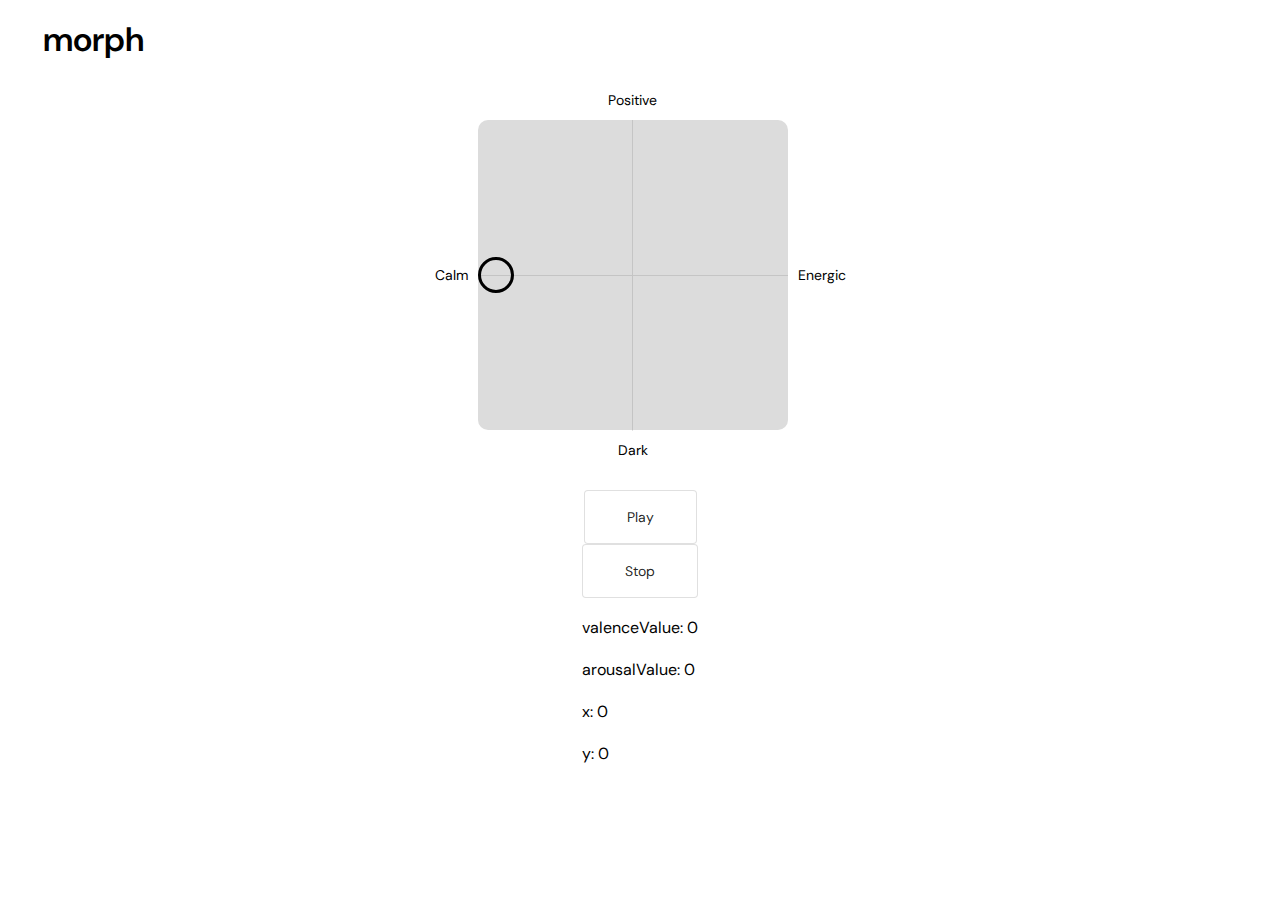
<file: index.html>
<!doctype html>
<html lang="en">
<head>
  <meta charset="utf-8">
  <title>Morph</title>
  <base href="https://danshuri.github.io/morph-demo/">  <meta name="viewport" content="width=device-width, initial-scale=1">
  <link rel="icon" type="image/x-icon" href="favicon.ico">
  <link href="https://fonts.googleapis.com/css2?family=DM+Sans&display=swap" rel="stylesheet">
<link rel="stylesheet" href="styles.9b9ad5a5859f9643a73f.css"></head>
<body class="mat-typography">
  <app-root></app-root>
<script src="runtime.e227d1a0e31cbccbf8ec.js" defer></script><script src="polyfills.a4021de53358bb0fec14.js" defer></script><script src="main.10082bd2184de91775f4.js" defer></script></body>
</html>
</file>
<file: styles.9b9ad5a5859f9643a73f.css>
.mat-badge-content{font-weight:600;font-size:12px;font-family:DM Sans,sans-serif}.mat-badge-small .mat-badge-content{font-size:9px}.mat-badge-large .mat-badge-content{font-size:24px}.mat-h1,.mat-headline,.mat-typography h1{font:400 24px/32px DM Sans,sans-serif;letter-spacing:normal;margin:0 0 16px}.mat-h2,.mat-title,.mat-typography h2{font:500 20px/32px DM Sans,sans-serif;letter-spacing:normal;margin:0 0 16px}.mat-h3,.mat-subheading-2,.mat-typography h3{font:400 16px/28px DM Sans,sans-serif;letter-spacing:normal;margin:0 0 16px}.mat-h4,.mat-subheading-1,.mat-typography h4{font:400 15px/24px DM Sans,sans-serif;letter-spacing:normal;margin:0 0 16px}.mat-h5,.mat-typography h5{font:400 calc(14px * .83)/20px DM Sans,sans-serif;margin:0 0 12px}.mat-h6,.mat-typography h6{font:400 calc(14px * .67)/20px DM Sans,sans-serif;margin:0 0 12px}.mat-body-2,.mat-body-strong{font:500 14px/24px DM Sans,sans-serif;letter-spacing:normal}.mat-body,.mat-body-1,.mat-typography{font:400 14px/20px DM Sans,sans-serif;letter-spacing:normal}.mat-body-1 p,.mat-body p,.mat-typography p{margin:0 0 12px}.mat-caption,.mat-small{font:400 12px/20px DM Sans,sans-serif;letter-spacing:normal}.mat-display-4,.mat-typography .mat-display-4{font:300 112px/112px DM Sans,sans-serif;letter-spacing:-.05em;margin:0 0 56px}.mat-display-3,.mat-typography .mat-display-3{font:400 56px/56px DM Sans,sans-serif;letter-spacing:-.02em;margin:0 0 64px}.mat-display-2,.mat-typography .mat-display-2{font:400 45px/48px DM Sans,sans-serif;letter-spacing:-.005em;margin:0 0 64px}.mat-display-1,.mat-typography .mat-display-1{font:400 34px/40px DM Sans,sans-serif;letter-spacing:normal;margin:0 0 64px}.mat-bottom-sheet-container{font:400 14px/20px DM Sans,sans-serif;letter-spacing:normal}.mat-button,.mat-fab,.mat-flat-button,.mat-icon-button,.mat-mini-fab,.mat-raised-button,.mat-stroked-button{font-family:DM Sans,sans-serif;font-size:14px;font-weight:500}.mat-button-toggle,.mat-card{font-family:DM Sans,sans-serif}.mat-card-title{font-size:24px;font-weight:500}.mat-card-header .mat-card-title{font-size:20px}.mat-card-content,.mat-card-subtitle{font-size:14px}.mat-checkbox{font-family:DM Sans,sans-serif}.mat-checkbox-layout .mat-checkbox-label{line-height:24px}.mat-chip{font-size:14px;font-weight:500}.mat-chip .mat-chip-remove.mat-icon,.mat-chip .mat-chip-trailing-icon.mat-icon{font-size:18px}.mat-table{font-family:DM Sans,sans-serif}.mat-header-cell{font-size:12px;font-weight:500}.mat-cell,.mat-footer-cell{font-size:14px}.mat-calendar{font-family:DM Sans,sans-serif}.mat-calendar-body{font-size:13px}.mat-calendar-body-label,.mat-calendar-period-button{font-size:14px;font-weight:500}.mat-calendar-table-header th{font-size:11px;font-weight:400}.mat-dialog-title{font:500 20px/32px DM Sans,sans-serif;letter-spacing:normal}.mat-expansion-panel-header{font-family:DM Sans,sans-serif;font-size:15px;font-weight:400}.mat-expansion-panel-content{font:400 14px/20px DM Sans,sans-serif;letter-spacing:normal}.mat-form-field{font-size:inherit;font-weight:400;line-height:1.125;font-family:DM Sans,sans-serif;letter-spacing:normal}.mat-form-field-wrapper{padding-bottom:1.34375em}.mat-form-field-prefix .mat-icon,.mat-form-field-suffix .mat-icon{font-size:150%;line-height:1.125}.mat-form-field-prefix .mat-icon-button,.mat-form-field-suffix .mat-icon-button{height:1.5em;width:1.5em}.mat-form-field-prefix .mat-icon-button .mat-icon,.mat-form-field-suffix .mat-icon-button .mat-icon{height:1.125em;line-height:1.125}.mat-form-field-infix{padding:.5em 0;border-top:.84375em solid transparent}.mat-form-field-can-float.mat-form-field-should-float .mat-form-field-label,.mat-form-field-can-float .mat-input-server:focus+.mat-form-field-label-wrapper .mat-form-field-label{transform:translateY(-1.34375em) scale(.75);width:133.3333333333%}.mat-form-field-can-float .mat-input-server[label]:not(:label-shown)+.mat-form-field-label-wrapper .mat-form-field-label{transform:translateY(-1.34374em) scale(.75);width:133.3333433333%}.mat-form-field-label-wrapper{top:-.84375em;padding-top:.84375em}.mat-form-field-label{top:1.34375em}.mat-form-field-underline{bottom:1.34375em}.mat-form-field-subscript-wrapper{font-size:75%;margin-top:.6666666667em;top:calc(100% - 1.7916666667em)}.mat-form-field-appearance-legacy .mat-form-field-wrapper{padding-bottom:1.25em}.mat-form-field-appearance-legacy .mat-form-field-infix{padding:.4375em 0}.mat-form-field-appearance-legacy.mat-form-field-can-float.mat-form-field-should-float .mat-form-field-label,.mat-form-field-appearance-legacy.mat-form-field-can-float .mat-input-server:focus+.mat-form-field-label-wrapper .mat-form-field-label{transform:translateY(-1.28125em) scale(.75) perspective(100px) translateZ(.001px);-ms-transform:translateY(-1.28125em) scale(.75);width:133.3333333333%}.mat-form-field-appearance-legacy.mat-form-field-can-float .mat-form-field-autofill-control:-webkit-autofill+.mat-form-field-label-wrapper .mat-form-field-label{transform:translateY(-1.28125em) scale(.75) perspective(100px) translateZ(.00101px);-ms-transform:translateY(-1.28124em) scale(.75);width:133.3333433333%}.mat-form-field-appearance-legacy.mat-form-field-can-float .mat-input-server[label]:not(:label-shown)+.mat-form-field-label-wrapper .mat-form-field-label{transform:translateY(-1.28125em) scale(.75) perspective(100px) translateZ(.00102px);-ms-transform:translateY(-1.28123em) scale(.75);width:133.3333533333%}.mat-form-field-appearance-legacy .mat-form-field-label{top:1.28125em}.mat-form-field-appearance-legacy .mat-form-field-underline{bottom:1.25em}.mat-form-field-appearance-legacy .mat-form-field-subscript-wrapper{margin-top:.5416666667em;top:calc(100% - 1.6666666667em)}@media print{.mat-form-field-appearance-legacy.mat-form-field-can-float.mat-form-field-should-float .mat-form-field-label,.mat-form-field-appearance-legacy.mat-form-field-can-float .mat-input-server:focus+.mat-form-field-label-wrapper .mat-form-field-label{transform:translateY(-1.28122em) scale(.75)}.mat-form-field-appearance-legacy.mat-form-field-can-float .mat-form-field-autofill-control:-webkit-autofill+.mat-form-field-label-wrapper .mat-form-field-label{transform:translateY(-1.28121em) scale(.75)}.mat-form-field-appearance-legacy.mat-form-field-can-float .mat-input-server[label]:not(:label-shown)+.mat-form-field-label-wrapper .mat-form-field-label{transform:translateY(-1.2812em) scale(.75)}}.mat-form-field-appearance-fill .mat-form-field-infix{padding:.25em 0 .75em}.mat-form-field-appearance-fill .mat-form-field-label{top:1.09375em;margin-top:-.5em}.mat-form-field-appearance-fill.mat-form-field-can-float.mat-form-field-should-float .mat-form-field-label,.mat-form-field-appearance-fill.mat-form-field-can-float .mat-input-server:focus+.mat-form-field-label-wrapper .mat-form-field-label{transform:translateY(-.59375em) scale(.75);width:133.3333333333%}.mat-form-field-appearance-fill.mat-form-field-can-float .mat-input-server[label]:not(:label-shown)+.mat-form-field-label-wrapper .mat-form-field-label{transform:translateY(-.59374em) scale(.75);width:133.3333433333%}.mat-form-field-appearance-outline .mat-form-field-infix{padding:1em 0}.mat-form-field-appearance-outline .mat-form-field-label{top:1.84375em;margin-top:-.25em}.mat-form-field-appearance-outline.mat-form-field-can-float.mat-form-field-should-float .mat-form-field-label,.mat-form-field-appearance-outline.mat-form-field-can-float .mat-input-server:focus+.mat-form-field-label-wrapper .mat-form-field-label{transform:translateY(-1.59375em) scale(.75);width:133.3333333333%}.mat-form-field-appearance-outline.mat-form-field-can-float .mat-input-server[label]:not(:label-shown)+.mat-form-field-label-wrapper .mat-form-field-label{transform:translateY(-1.59374em) scale(.75);width:133.3333433333%}.mat-grid-tile-footer,.mat-grid-tile-header{font-size:14px}.mat-grid-tile-footer .mat-line,.mat-grid-tile-header .mat-line{white-space:nowrap;overflow:hidden;text-overflow:ellipsis;display:block;box-sizing:border-box}.mat-grid-tile-footer .mat-line:nth-child(n+2),.mat-grid-tile-header .mat-line:nth-child(n+2){font-size:12px}input.mat-input-element{margin-top:-.0625em}.mat-menu-item{font-family:DM Sans,sans-serif;font-size:14px;font-weight:400}.mat-paginator,.mat-paginator-page-size .mat-select-trigger{font-family:DM Sans,sans-serif;font-size:12px}.mat-radio-button,.mat-select{font-family:DM Sans,sans-serif}.mat-select-trigger{height:1.125em}.mat-slide-toggle-content,.mat-slider-thumb-label-text{font-family:DM Sans,sans-serif}.mat-slider-thumb-label-text{font-size:12px;font-weight:500}.mat-stepper-horizontal,.mat-stepper-vertical{font-family:DM Sans,sans-serif}.mat-step-label{font-size:14px;font-weight:400}.mat-step-sub-label-error{font-weight:400}.mat-step-label-error{font-size:14px}.mat-step-label-selected{font-size:14px;font-weight:500}.mat-tab-group,.mat-tab-label,.mat-tab-link{font-family:DM Sans,sans-serif}.mat-tab-label,.mat-tab-link{font-size:14px;font-weight:500}.mat-toolbar,.mat-toolbar h1,.mat-toolbar h2,.mat-toolbar h3,.mat-toolbar h4,.mat-toolbar h5,.mat-toolbar h6{font:500 20px/32px DM Sans,sans-serif;letter-spacing:normal;margin:0}.mat-tooltip{font-family:DM Sans,sans-serif;font-size:10px;padding-top:6px;padding-bottom:6px}.mat-tooltip-handset{font-size:14px;padding-top:8px;padding-bottom:8px}.mat-list-item,.mat-list-option{font-family:DM Sans,sans-serif}.mat-list-base .mat-list-item{font-size:16px}.mat-list-base .mat-list-item .mat-line{white-space:nowrap;overflow:hidden;text-overflow:ellipsis;display:block;box-sizing:border-box}.mat-list-base .mat-list-item .mat-line:nth-child(n+2){font-size:14px}.mat-list-base .mat-list-option{font-size:16px}.mat-list-base .mat-list-option .mat-line{white-space:nowrap;overflow:hidden;text-overflow:ellipsis;display:block;box-sizing:border-box}.mat-list-base .mat-list-option .mat-line:nth-child(n+2){font-size:14px}.mat-list-base .mat-subheader{font-family:DM Sans,sans-serif;font-size:14px;font-weight:500}.mat-list-base[dense] .mat-list-item{font-size:12px}.mat-list-base[dense] .mat-list-item .mat-line{white-space:nowrap;overflow:hidden;text-overflow:ellipsis;display:block;box-sizing:border-box}.mat-list-base[dense] .mat-list-item .mat-line:nth-child(n+2),.mat-list-base[dense] .mat-list-option{font-size:12px}.mat-list-base[dense] .mat-list-option .mat-line{white-space:nowrap;overflow:hidden;text-overflow:ellipsis;display:block;box-sizing:border-box}.mat-list-base[dense] .mat-list-option .mat-line:nth-child(n+2){font-size:12px}.mat-list-base[dense] .mat-subheader{font-family:DM Sans,sans-serif;font-size:12px;font-weight:500}.mat-option{font-family:DM Sans,sans-serif;font-size:16px}.mat-optgroup-label{font:500 14px/24px DM Sans,sans-serif;letter-spacing:normal}.mat-simple-snackbar{font-family:DM Sans,sans-serif;font-size:14px}.mat-simple-snackbar-action{line-height:1;font-family:inherit;font-size:inherit;font-weight:500}.mat-tree{font-family:DM Sans,sans-serif}.mat-nested-tree-node,.mat-tree-node{font-weight:400;font-size:14px}.mat-ripple{overflow:hidden;position:relative}.mat-ripple:not(:empty){transform:translateZ(0)}.mat-ripple.mat-ripple-unbounded{overflow:visible}.mat-ripple-element{position:absolute;border-radius:50%;pointer-events:none;transition:opacity,transform 0ms cubic-bezier(0,0,.2,1);transform:scale(0)}.cdk-high-contrast-active .mat-ripple-element{display:none}.cdk-visually-hidden{border:0;clip:rect(0 0 0 0);height:1px;margin:-1px;overflow:hidden;padding:0;position:absolute;width:1px;outline:0;-webkit-appearance:none;-moz-appearance:none}.cdk-global-overlay-wrapper,.cdk-overlay-container{pointer-events:none;top:0;left:0;height:100%;width:100%}.cdk-overlay-container{position:fixed;z-index:1000}.cdk-overlay-container:empty{display:none}.cdk-global-overlay-wrapper,.cdk-overlay-pane{display:flex;position:absolute;z-index:1000}.cdk-overlay-pane{pointer-events:auto;box-sizing:border-box;max-width:100%;max-height:100%}.cdk-overlay-backdrop{position:absolute;top:0;bottom:0;left:0;right:0;z-index:1000;pointer-events:auto;-webkit-tap-highlight-color:transparent;transition:opacity .4s cubic-bezier(.25,.8,.25,1);opacity:0}.cdk-overlay-backdrop.cdk-overlay-backdrop-showing{opacity:1}@media screen and (-ms-high-contrast:active){.cdk-overlay-backdrop.cdk-overlay-backdrop-showing{opacity:.6}}.cdk-overlay-dark-backdrop{background:rgba(0,0,0,.32)}.cdk-overlay-transparent-backdrop,.cdk-overlay-transparent-backdrop.cdk-overlay-backdrop-showing{opacity:0}.cdk-overlay-connected-position-bounding-box{position:absolute;z-index:1000;display:flex;flex-direction:column;min-width:1px;min-height:1px}.cdk-global-scrollblock{position:fixed;width:100%;overflow-y:scroll}@keyframes cdk-text-field-autofill-start{ /*!*/}@keyframes cdk-text-field-autofill-end{ /*!*/}.cdk-text-field-autofill-monitored:-webkit-autofill{animation:cdk-text-field-autofill-start 0s 1ms}.cdk-text-field-autofill-monitored:not(:-webkit-autofill){animation:cdk-text-field-autofill-end 0s 1ms}textarea.cdk-textarea-autosize{resize:none}textarea.cdk-textarea-autosize-measuring{padding:2px 0!important;box-sizing:initial!important;height:auto!important;overflow:hidden!important}textarea.cdk-textarea-autosize-measuring-firefox{padding:2px 0!important;box-sizing:initial!important;height:0!important}.mat-focus-indicator,.mat-mdc-focus-indicator{position:relative}.mat-ripple-element{background-color:rgba(0,0,0,.1)}.mat-option{color:rgba(0,0,0,.87)}.mat-option.mat-active,.mat-option.mat-selected:not(.mat-option-multiple):not(.mat-option-disabled),.mat-option:focus:not(.mat-option-disabled),.mat-option:hover:not(.mat-option-disabled){background:rgba(0,0,0,.04)}.mat-option.mat-active{color:rgba(0,0,0,.87)}.mat-option.mat-option-disabled{color:rgba(0,0,0,.38)}.mat-primary .mat-option.mat-selected:not(.mat-option-disabled){color:#3f51b5}.mat-accent .mat-option.mat-selected:not(.mat-option-disabled){color:#ff4081}.mat-warn .mat-option.mat-selected:not(.mat-option-disabled){color:#f44336}.mat-optgroup-label{color:rgba(0,0,0,.54)}.mat-optgroup-disabled .mat-optgroup-label{color:rgba(0,0,0,.38)}.mat-pseudo-checkbox{color:rgba(0,0,0,.54)}.mat-pseudo-checkbox:after{color:#fafafa}.mat-pseudo-checkbox-disabled{color:#b0b0b0}.mat-primary .mat-pseudo-checkbox-checked,.mat-primary .mat-pseudo-checkbox-indeterminate{background:#3f51b5}.mat-accent .mat-pseudo-checkbox-checked,.mat-accent .mat-pseudo-checkbox-indeterminate,.mat-pseudo-checkbox-checked,.mat-pseudo-checkbox-indeterminate{background:#ff4081}.mat-warn .mat-pseudo-checkbox-checked,.mat-warn .mat-pseudo-checkbox-indeterminate{background:#f44336}.mat-pseudo-checkbox-checked.mat-pseudo-checkbox-disabled,.mat-pseudo-checkbox-indeterminate.mat-pseudo-checkbox-disabled{background:#b0b0b0}.mat-app-background{background-color:#fafafa;color:rgba(0,0,0,.87)}.mat-elevation-z0{box-shadow:0 0 0 0 rgba(0,0,0,.2),0 0 0 0 rgba(0,0,0,.14),0 0 0 0 rgba(0,0,0,.12)}.mat-elevation-z1{box-shadow:0 2px 1px -1px rgba(0,0,0,.2),0 1px 1px 0 rgba(0,0,0,.14),0 1px 3px 0 rgba(0,0,0,.12)}.mat-elevation-z2{box-shadow:0 3px 1px -2px rgba(0,0,0,.2),0 2px 2px 0 rgba(0,0,0,.14),0 1px 5px 0 rgba(0,0,0,.12)}.mat-elevation-z3{box-shadow:0 3px 3px -2px rgba(0,0,0,.2),0 3px 4px 0 rgba(0,0,0,.14),0 1px 8px 0 rgba(0,0,0,.12)}.mat-elevation-z4{box-shadow:0 2px 4px -1px rgba(0,0,0,.2),0 4px 5px 0 rgba(0,0,0,.14),0 1px 10px 0 rgba(0,0,0,.12)}.mat-elevation-z5{box-shadow:0 3px 5px -1px rgba(0,0,0,.2),0 5px 8px 0 rgba(0,0,0,.14),0 1px 14px 0 rgba(0,0,0,.12)}.mat-elevation-z6{box-shadow:0 3px 5px -1px rgba(0,0,0,.2),0 6px 10px 0 rgba(0,0,0,.14),0 1px 18px 0 rgba(0,0,0,.12)}.mat-elevation-z7{box-shadow:0 4px 5px -2px rgba(0,0,0,.2),0 7px 10px 1px rgba(0,0,0,.14),0 2px 16px 1px rgba(0,0,0,.12)}.mat-elevation-z8{box-shadow:0 5px 5px -3px rgba(0,0,0,.2),0 8px 10px 1px rgba(0,0,0,.14),0 3px 14px 2px rgba(0,0,0,.12)}.mat-elevation-z9{box-shadow:0 5px 6px -3px rgba(0,0,0,.2),0 9px 12px 1px rgba(0,0,0,.14),0 3px 16px 2px rgba(0,0,0,.12)}.mat-elevation-z10{box-shadow:0 6px 6px -3px rgba(0,0,0,.2),0 10px 14px 1px rgba(0,0,0,.14),0 4px 18px 3px rgba(0,0,0,.12)}.mat-elevation-z11{box-shadow:0 6px 7px -4px rgba(0,0,0,.2),0 11px 15px 1px rgba(0,0,0,.14),0 4px 20px 3px rgba(0,0,0,.12)}.mat-elevation-z12{box-shadow:0 7px 8px -4px rgba(0,0,0,.2),0 12px 17px 2px rgba(0,0,0,.14),0 5px 22px 4px rgba(0,0,0,.12)}.mat-elevation-z13{box-shadow:0 7px 8px -4px rgba(0,0,0,.2),0 13px 19px 2px rgba(0,0,0,.14),0 5px 24px 4px rgba(0,0,0,.12)}.mat-elevation-z14{box-shadow:0 7px 9px -4px rgba(0,0,0,.2),0 14px 21px 2px rgba(0,0,0,.14),0 5px 26px 4px rgba(0,0,0,.12)}.mat-elevation-z15{box-shadow:0 8px 9px -5px rgba(0,0,0,.2),0 15px 22px 2px rgba(0,0,0,.14),0 6px 28px 5px rgba(0,0,0,.12)}.mat-elevation-z16{box-shadow:0 8px 10px -5px rgba(0,0,0,.2),0 16px 24px 2px rgba(0,0,0,.14),0 6px 30px 5px rgba(0,0,0,.12)}.mat-elevation-z17{box-shadow:0 8px 11px -5px rgba(0,0,0,.2),0 17px 26px 2px rgba(0,0,0,.14),0 6px 32px 5px rgba(0,0,0,.12)}.mat-elevation-z18{box-shadow:0 9px 11px -5px rgba(0,0,0,.2),0 18px 28px 2px rgba(0,0,0,.14),0 7px 34px 6px rgba(0,0,0,.12)}.mat-elevation-z19{box-shadow:0 9px 12px -6px rgba(0,0,0,.2),0 19px 29px 2px rgba(0,0,0,.14),0 7px 36px 6px rgba(0,0,0,.12)}.mat-elevation-z20{box-shadow:0 10px 13px -6px rgba(0,0,0,.2),0 20px 31px 3px rgba(0,0,0,.14),0 8px 38px 7px rgba(0,0,0,.12)}.mat-elevation-z21{box-shadow:0 10px 13px -6px rgba(0,0,0,.2),0 21px 33px 3px rgba(0,0,0,.14),0 8px 40px 7px rgba(0,0,0,.12)}.mat-elevation-z22{box-shadow:0 10px 14px -6px rgba(0,0,0,.2),0 22px 35px 3px rgba(0,0,0,.14),0 8px 42px 7px rgba(0,0,0,.12)}.mat-elevation-z23{box-shadow:0 11px 14px -7px rgba(0,0,0,.2),0 23px 36px 3px rgba(0,0,0,.14),0 9px 44px 8px rgba(0,0,0,.12)}.mat-elevation-z24{box-shadow:0 11px 15px -7px rgba(0,0,0,.2),0 24px 38px 3px rgba(0,0,0,.14),0 9px 46px 8px rgba(0,0,0,.12)}.mat-theme-loaded-marker{display:none}.mat-autocomplete-panel{background:#fff;color:rgba(0,0,0,.87)}.mat-autocomplete-panel:not([class*=mat-elevation-z]){box-shadow:0 2px 4px -1px rgba(0,0,0,.2),0 4px 5px 0 rgba(0,0,0,.14),0 1px 10px 0 rgba(0,0,0,.12)}.mat-autocomplete-panel .mat-option.mat-selected:not(.mat-active):not(:hover){background:#fff}.mat-autocomplete-panel .mat-option.mat-selected:not(.mat-active):not(:hover):not(.mat-option-disabled){color:rgba(0,0,0,.87)}.mat-badge-content{color:#fff;background:#3f51b5}.cdk-high-contrast-active .mat-badge-content{outline:1px solid;border-radius:0}.mat-badge-accent .mat-badge-content{background:#ff4081;color:#fff}.mat-badge-warn .mat-badge-content{color:#fff;background:#f44336}.mat-badge{position:relative}.mat-badge-hidden .mat-badge-content{display:none}.mat-badge-disabled .mat-badge-content{background:#b9b9b9;color:rgba(0,0,0,.38)}.mat-badge-content{position:absolute;text-align:center;display:inline-block;border-radius:50%;transition:transform .2s ease-in-out;transform:scale(.6);overflow:hidden;white-space:nowrap;text-overflow:ellipsis;pointer-events:none}.mat-badge-content._mat-animation-noopable,.ng-animate-disabled .mat-badge-content{transition:none}.mat-badge-content.mat-badge-active{transform:none}.mat-badge-small .mat-badge-content{width:16px;height:16px;line-height:16px}.mat-badge-small.mat-badge-above .mat-badge-content{top:-8px}.mat-badge-small.mat-badge-below .mat-badge-content{bottom:-8px}.mat-badge-small.mat-badge-before .mat-badge-content{left:-16px}[dir=rtl] .mat-badge-small.mat-badge-before .mat-badge-content{left:auto;right:-16px}.mat-badge-small.mat-badge-after .mat-badge-content{right:-16px}[dir=rtl] .mat-badge-small.mat-badge-after .mat-badge-content{right:auto;left:-16px}.mat-badge-small.mat-badge-overlap.mat-badge-before .mat-badge-content{left:-8px}[dir=rtl] .mat-badge-small.mat-badge-overlap.mat-badge-before .mat-badge-content{left:auto;right:-8px}.mat-badge-small.mat-badge-overlap.mat-badge-after .mat-badge-content{right:-8px}[dir=rtl] .mat-badge-small.mat-badge-overlap.mat-badge-after .mat-badge-content{right:auto;left:-8px}.mat-badge-medium .mat-badge-content{width:22px;height:22px;line-height:22px}.mat-badge-medium.mat-badge-above .mat-badge-content{top:-11px}.mat-badge-medium.mat-badge-below .mat-badge-content{bottom:-11px}.mat-badge-medium.mat-badge-before .mat-badge-content{left:-22px}[dir=rtl] .mat-badge-medium.mat-badge-before .mat-badge-content{left:auto;right:-22px}.mat-badge-medium.mat-badge-after .mat-badge-content{right:-22px}[dir=rtl] .mat-badge-medium.mat-badge-after .mat-badge-content{right:auto;left:-22px}.mat-badge-medium.mat-badge-overlap.mat-badge-before .mat-badge-content{left:-11px}[dir=rtl] .mat-badge-medium.mat-badge-overlap.mat-badge-before .mat-badge-content{left:auto;right:-11px}.mat-badge-medium.mat-badge-overlap.mat-badge-after .mat-badge-content{right:-11px}[dir=rtl] .mat-badge-medium.mat-badge-overlap.mat-badge-after .mat-badge-content{right:auto;left:-11px}.mat-badge-large .mat-badge-content{width:28px;height:28px;line-height:28px}.mat-badge-large.mat-badge-above .mat-badge-content{top:-14px}.mat-badge-large.mat-badge-below .mat-badge-content{bottom:-14px}.mat-badge-large.mat-badge-before .mat-badge-content{left:-28px}[dir=rtl] .mat-badge-large.mat-badge-before .mat-badge-content{left:auto;right:-28px}.mat-badge-large.mat-badge-after .mat-badge-content{right:-28px}[dir=rtl] .mat-badge-large.mat-badge-after .mat-badge-content{right:auto;left:-28px}.mat-badge-large.mat-badge-overlap.mat-badge-before .mat-badge-content{left:-14px}[dir=rtl] .mat-badge-large.mat-badge-overlap.mat-badge-before .mat-badge-content{left:auto;right:-14px}.mat-badge-large.mat-badge-overlap.mat-badge-after .mat-badge-content{right:-14px}[dir=rtl] .mat-badge-large.mat-badge-overlap.mat-badge-after .mat-badge-content{right:auto;left:-14px}.mat-bottom-sheet-container{box-shadow:0 8px 10px -5px rgba(0,0,0,.2),0 16px 24px 2px rgba(0,0,0,.14),0 6px 30px 5px rgba(0,0,0,.12);background:#fff;color:rgba(0,0,0,.87)}.mat-button,.mat-icon-button,.mat-stroked-button{color:inherit;background:transparent}.mat-button.mat-primary,.mat-icon-button.mat-primary,.mat-stroked-button.mat-primary{color:#3f51b5}.mat-button.mat-accent,.mat-icon-button.mat-accent,.mat-stroked-button.mat-accent{color:#ff4081}.mat-button.mat-warn,.mat-icon-button.mat-warn,.mat-stroked-button.mat-warn{color:#f44336}.mat-button.mat-accent[disabled],.mat-button.mat-primary[disabled],.mat-button.mat-warn[disabled],.mat-button[disabled][disabled],.mat-icon-button.mat-accent[disabled],.mat-icon-button.mat-primary[disabled],.mat-icon-button.mat-warn[disabled],.mat-icon-button[disabled][disabled],.mat-stroked-button.mat-accent[disabled],.mat-stroked-button.mat-primary[disabled],.mat-stroked-button.mat-warn[disabled],.mat-stroked-button[disabled][disabled]{color:rgba(0,0,0,.26)}.mat-button.mat-primary .mat-button-focus-overlay,.mat-icon-button.mat-primary .mat-button-focus-overlay,.mat-stroked-button.mat-primary .mat-button-focus-overlay{background-color:#3f51b5}.mat-button.mat-accent .mat-button-focus-overlay,.mat-icon-button.mat-accent .mat-button-focus-overlay,.mat-stroked-button.mat-accent .mat-button-focus-overlay{background-color:#ff4081}.mat-button.mat-warn .mat-button-focus-overlay,.mat-icon-button.mat-warn .mat-button-focus-overlay,.mat-stroked-button.mat-warn .mat-button-focus-overlay{background-color:#f44336}.mat-button[disabled] .mat-button-focus-overlay,.mat-icon-button[disabled] .mat-button-focus-overlay,.mat-stroked-button[disabled] .mat-button-focus-overlay{background-color:initial}.mat-button .mat-ripple-element,.mat-icon-button .mat-ripple-element,.mat-stroked-button .mat-ripple-element{opacity:.1;background-color:currentColor}.mat-button-focus-overlay{background:#000}.mat-stroked-button:not([disabled]){border-color:rgba(0,0,0,.12)}.mat-fab,.mat-flat-button,.mat-mini-fab,.mat-raised-button{color:rgba(0,0,0,.87);background-color:#fff}.mat-fab.mat-accent,.mat-fab.mat-primary,.mat-fab.mat-warn,.mat-flat-button.mat-accent,.mat-flat-button.mat-primary,.mat-flat-button.mat-warn,.mat-mini-fab.mat-accent,.mat-mini-fab.mat-primary,.mat-mini-fab.mat-warn,.mat-raised-button.mat-accent,.mat-raised-button.mat-primary,.mat-raised-button.mat-warn{color:#fff}.mat-fab.mat-accent[disabled],.mat-fab.mat-primary[disabled],.mat-fab.mat-warn[disabled],.mat-fab[disabled][disabled],.mat-flat-button.mat-accent[disabled],.mat-flat-button.mat-primary[disabled],.mat-flat-button.mat-warn[disabled],.mat-flat-button[disabled][disabled],.mat-mini-fab.mat-accent[disabled],.mat-mini-fab.mat-primary[disabled],.mat-mini-fab.mat-warn[disabled],.mat-mini-fab[disabled][disabled],.mat-raised-button.mat-accent[disabled],.mat-raised-button.mat-primary[disabled],.mat-raised-button.mat-warn[disabled],.mat-raised-button[disabled][disabled]{color:rgba(0,0,0,.26)}.mat-fab.mat-primary,.mat-flat-button.mat-primary,.mat-mini-fab.mat-primary,.mat-raised-button.mat-primary{background-color:#3f51b5}.mat-fab.mat-accent,.mat-flat-button.mat-accent,.mat-mini-fab.mat-accent,.mat-raised-button.mat-accent{background-color:#ff4081}.mat-fab.mat-warn,.mat-flat-button.mat-warn,.mat-mini-fab.mat-warn,.mat-raised-button.mat-warn{background-color:#f44336}.mat-fab.mat-accent[disabled],.mat-fab.mat-primary[disabled],.mat-fab.mat-warn[disabled],.mat-fab[disabled][disabled],.mat-flat-button.mat-accent[disabled],.mat-flat-button.mat-primary[disabled],.mat-flat-button.mat-warn[disabled],.mat-flat-button[disabled][disabled],.mat-mini-fab.mat-accent[disabled],.mat-mini-fab.mat-primary[disabled],.mat-mini-fab.mat-warn[disabled],.mat-mini-fab[disabled][disabled],.mat-raised-button.mat-accent[disabled],.mat-raised-button.mat-primary[disabled],.mat-raised-button.mat-warn[disabled],.mat-raised-button[disabled][disabled]{background-color:rgba(0,0,0,.12)}.mat-fab.mat-accent .mat-ripple-element,.mat-fab.mat-primary .mat-ripple-element,.mat-fab.mat-warn .mat-ripple-element,.mat-flat-button.mat-accent .mat-ripple-element,.mat-flat-button.mat-primary .mat-ripple-element,.mat-flat-button.mat-warn .mat-ripple-element,.mat-mini-fab.mat-accent .mat-ripple-element,.mat-mini-fab.mat-primary .mat-ripple-element,.mat-mini-fab.mat-warn .mat-ripple-element,.mat-raised-button.mat-accent .mat-ripple-element,.mat-raised-button.mat-primary .mat-ripple-element,.mat-raised-button.mat-warn .mat-ripple-element{background-color:hsla(0,0%,100%,.1)}.mat-flat-button:not([class*=mat-elevation-z]),.mat-stroked-button:not([class*=mat-elevation-z]){box-shadow:0 0 0 0 rgba(0,0,0,.2),0 0 0 0 rgba(0,0,0,.14),0 0 0 0 rgba(0,0,0,.12)}.mat-raised-button:not([class*=mat-elevation-z]){box-shadow:0 3px 1px -2px rgba(0,0,0,.2),0 2px 2px 0 rgba(0,0,0,.14),0 1px 5px 0 rgba(0,0,0,.12)}.mat-raised-button:not([disabled]):active:not([class*=mat-elevation-z]){box-shadow:0 5px 5px -3px rgba(0,0,0,.2),0 8px 10px 1px rgba(0,0,0,.14),0 3px 14px 2px rgba(0,0,0,.12)}.mat-raised-button[disabled]:not([class*=mat-elevation-z]){box-shadow:0 0 0 0 rgba(0,0,0,.2),0 0 0 0 rgba(0,0,0,.14),0 0 0 0 rgba(0,0,0,.12)}.mat-fab:not([class*=mat-elevation-z]),.mat-mini-fab:not([class*=mat-elevation-z]){box-shadow:0 3px 5px -1px rgba(0,0,0,.2),0 6px 10px 0 rgba(0,0,0,.14),0 1px 18px 0 rgba(0,0,0,.12)}.mat-fab:not([disabled]):active:not([class*=mat-elevation-z]),.mat-mini-fab:not([disabled]):active:not([class*=mat-elevation-z]){box-shadow:0 7px 8px -4px rgba(0,0,0,.2),0 12px 17px 2px rgba(0,0,0,.14),0 5px 22px 4px rgba(0,0,0,.12)}.mat-fab[disabled]:not([class*=mat-elevation-z]),.mat-mini-fab[disabled]:not([class*=mat-elevation-z]){box-shadow:0 0 0 0 rgba(0,0,0,.2),0 0 0 0 rgba(0,0,0,.14),0 0 0 0 rgba(0,0,0,.12)}.mat-button-toggle-group,.mat-button-toggle-standalone{box-shadow:0 3px 1px -2px rgba(0,0,0,.2),0 2px 2px 0 rgba(0,0,0,.14),0 1px 5px 0 rgba(0,0,0,.12)}.mat-button-toggle-group-appearance-standard,.mat-button-toggle-standalone.mat-button-toggle-appearance-standard{box-shadow:none}.mat-button-toggle{color:rgba(0,0,0,.38)}.mat-button-toggle .mat-button-toggle-focus-overlay{background-color:rgba(0,0,0,.12)}.mat-button-toggle-appearance-standard{color:rgba(0,0,0,.87);background:#fff}.mat-button-toggle-appearance-standard .mat-button-toggle-focus-overlay{background-color:#000}.mat-button-toggle-group-appearance-standard .mat-button-toggle+.mat-button-toggle{border-left:1px solid rgba(0,0,0,.12)}[dir=rtl] .mat-button-toggle-group-appearance-standard .mat-button-toggle+.mat-button-toggle{border-left:none;border-right:1px solid rgba(0,0,0,.12)}.mat-button-toggle-group-appearance-standard.mat-button-toggle-vertical .mat-button-toggle+.mat-button-toggle{border-left:none;border-right:none;border-top:1px solid rgba(0,0,0,.12)}.mat-button-toggle-checked{background-color:#e0e0e0;color:rgba(0,0,0,.54)}.mat-button-toggle-checked.mat-button-toggle-appearance-standard{color:rgba(0,0,0,.87)}.mat-button-toggle-disabled{color:rgba(0,0,0,.26);background-color:#eee}.mat-button-toggle-disabled.mat-button-toggle-appearance-standard{background:#fff}.mat-button-toggle-disabled.mat-button-toggle-checked{background-color:#bdbdbd}.mat-button-toggle-group-appearance-standard,.mat-button-toggle-standalone.mat-button-toggle-appearance-standard{border:1px solid rgba(0,0,0,.12)}.mat-button-toggle-appearance-standard .mat-button-toggle-label-content{line-height:48px}.mat-card{background:#fff;color:rgba(0,0,0,.87)}.mat-card:not([class*=mat-elevation-z]){box-shadow:0 2px 1px -1px rgba(0,0,0,.2),0 1px 1px 0 rgba(0,0,0,.14),0 1px 3px 0 rgba(0,0,0,.12)}.mat-card.mat-card-flat:not([class*=mat-elevation-z]){box-shadow:0 0 0 0 rgba(0,0,0,.2),0 0 0 0 rgba(0,0,0,.14),0 0 0 0 rgba(0,0,0,.12)}.mat-card-subtitle{color:rgba(0,0,0,.54)}.mat-checkbox-frame{border-color:rgba(0,0,0,.54)}.mat-checkbox-checkmark{fill:#fafafa}.mat-checkbox-checkmark-path{stroke:#fafafa!important}.mat-checkbox-mixedmark{background-color:#fafafa}.mat-checkbox-checked.mat-primary .mat-checkbox-background,.mat-checkbox-indeterminate.mat-primary .mat-checkbox-background{background-color:#3f51b5}.mat-checkbox-checked.mat-accent .mat-checkbox-background,.mat-checkbox-indeterminate.mat-accent .mat-checkbox-background{background-color:#ff4081}.mat-checkbox-checked.mat-warn .mat-checkbox-background,.mat-checkbox-indeterminate.mat-warn .mat-checkbox-background{background-color:#f44336}.mat-checkbox-disabled.mat-checkbox-checked .mat-checkbox-background,.mat-checkbox-disabled.mat-checkbox-indeterminate .mat-checkbox-background{background-color:#b0b0b0}.mat-checkbox-disabled:not(.mat-checkbox-checked) .mat-checkbox-frame{border-color:#b0b0b0}.mat-checkbox-disabled .mat-checkbox-label{color:rgba(0,0,0,.54)}.mat-checkbox .mat-ripple-element{background-color:#000}.mat-checkbox-checked:not(.mat-checkbox-disabled).mat-primary .mat-ripple-element,.mat-checkbox:active:not(.mat-checkbox-disabled).mat-primary .mat-ripple-element{background:#3f51b5}.mat-checkbox-checked:not(.mat-checkbox-disabled).mat-accent .mat-ripple-element,.mat-checkbox:active:not(.mat-checkbox-disabled).mat-accent .mat-ripple-element{background:#ff4081}.mat-checkbox-checked:not(.mat-checkbox-disabled).mat-warn .mat-ripple-element,.mat-checkbox:active:not(.mat-checkbox-disabled).mat-warn .mat-ripple-element{background:#f44336}.mat-chip.mat-standard-chip{background-color:#e0e0e0;color:rgba(0,0,0,.87)}.mat-chip.mat-standard-chip .mat-chip-remove{color:rgba(0,0,0,.87);opacity:.4}.mat-chip.mat-standard-chip:not(.mat-chip-disabled):active{box-shadow:0 3px 3px -2px rgba(0,0,0,.2),0 3px 4px 0 rgba(0,0,0,.14),0 1px 8px 0 rgba(0,0,0,.12)}.mat-chip.mat-standard-chip:not(.mat-chip-disabled) .mat-chip-remove:hover{opacity:.54}.mat-chip.mat-standard-chip.mat-chip-disabled{opacity:.4}.mat-chip.mat-standard-chip:after{background:#000}.mat-chip.mat-standard-chip.mat-chip-selected.mat-primary{background-color:#3f51b5;color:#fff}.mat-chip.mat-standard-chip.mat-chip-selected.mat-primary .mat-chip-remove{color:#fff;opacity:.4}.mat-chip.mat-standard-chip.mat-chip-selected.mat-primary .mat-ripple-element{background-color:hsla(0,0%,100%,.1)}.mat-chip.mat-standard-chip.mat-chip-selected.mat-warn{background-color:#f44336;color:#fff}.mat-chip.mat-standard-chip.mat-chip-selected.mat-warn .mat-chip-remove{color:#fff;opacity:.4}.mat-chip.mat-standard-chip.mat-chip-selected.mat-warn .mat-ripple-element{background-color:hsla(0,0%,100%,.1)}.mat-chip.mat-standard-chip.mat-chip-selected.mat-accent{background-color:#ff4081;color:#fff}.mat-chip.mat-standard-chip.mat-chip-selected.mat-accent .mat-chip-remove{color:#fff;opacity:.4}.mat-chip.mat-standard-chip.mat-chip-selected.mat-accent .mat-ripple-element{background-color:hsla(0,0%,100%,.1)}.mat-table{background:#fff}.mat-table-sticky,.mat-table tbody,.mat-table tfoot,.mat-table thead,[mat-footer-row],[mat-header-row],[mat-row],mat-footer-row,mat-header-row,mat-row{background:inherit}mat-footer-row,mat-header-row,mat-row,td.mat-cell,td.mat-footer-cell,th.mat-header-cell{border-bottom-color:rgba(0,0,0,.12)}.mat-header-cell{color:rgba(0,0,0,.54)}.mat-cell,.mat-footer-cell{color:rgba(0,0,0,.87)}.mat-calendar-arrow{border-top-color:rgba(0,0,0,.54)}.mat-datepicker-content .mat-calendar-next-button,.mat-datepicker-content .mat-calendar-previous-button,.mat-datepicker-toggle{color:rgba(0,0,0,.54)}.mat-calendar-table-header{color:rgba(0,0,0,.38)}.mat-calendar-table-header-divider:after{background:rgba(0,0,0,.12)}.mat-calendar-body-label{color:rgba(0,0,0,.54)}.mat-calendar-body-cell-content,.mat-date-range-input-separator{color:rgba(0,0,0,.87);border-color:transparent}.mat-calendar-body-disabled>.mat-calendar-body-cell-content:not(.mat-calendar-body-selected),.mat-form-field-disabled .mat-date-range-input-separator{color:rgba(0,0,0,.38)}.cdk-keyboard-focused .mat-calendar-body-active>.mat-calendar-body-cell-content:not(.mat-calendar-body-selected),.cdk-program-focused .mat-calendar-body-active>.mat-calendar-body-cell-content:not(.mat-calendar-body-selected),.mat-calendar-body-cell:not(.mat-calendar-body-disabled):hover>.mat-calendar-body-cell-content:not(.mat-calendar-body-selected){background-color:rgba(0,0,0,.04)}.mat-calendar-body-in-preview{color:rgba(0,0,0,.24)}.mat-calendar-body-today:not(.mat-calendar-body-selected){border-color:rgba(0,0,0,.38)}.mat-calendar-body-disabled>.mat-calendar-body-today:not(.mat-calendar-body-selected){border-color:rgba(0,0,0,.18)}.mat-calendar-body-in-range:before{background:rgba(63,81,181,.2)}.mat-calendar-body-in-comparison-range:before{background:rgba(249,171,0,.2)}.mat-calendar-body-comparison-bridge-start:before,[dir=rtl] .mat-calendar-body-comparison-bridge-end:before{background:linear-gradient(90deg,rgba(63,81,181,.2) 50%,rgba(249,171,0,.2) 0)}.mat-calendar-body-comparison-bridge-end:before,[dir=rtl] .mat-calendar-body-comparison-bridge-start:before{background:linear-gradient(270deg,rgba(63,81,181,.2) 50%,rgba(249,171,0,.2) 0)}.mat-calendar-body-in-comparison-range.mat-calendar-body-in-range:after{background:#a8dab5}.mat-calendar-body-in-comparison-range>.mat-calendar-body-selected{background:#46a35e}.mat-calendar-body-selected{background-color:#3f51b5;color:#fff}.mat-calendar-body-disabled>.mat-calendar-body-selected{background-color:rgba(63,81,181,.4)}.mat-calendar-body-today.mat-calendar-body-selected{box-shadow:inset 0 0 0 1px #fff}.mat-datepicker-content{box-shadow:0 2px 4px -1px rgba(0,0,0,.2),0 4px 5px 0 rgba(0,0,0,.14),0 1px 10px 0 rgba(0,0,0,.12);background-color:#fff;color:rgba(0,0,0,.87)}.mat-datepicker-content.mat-accent .mat-calendar-body-in-range:before{background:rgba(255,64,129,.2)}.mat-datepicker-content.mat-accent .mat-calendar-body-in-comparison-range:before{background:rgba(249,171,0,.2)}.mat-datepicker-content.mat-accent .mat-calendar-body-comparison-bridge-start:before,.mat-datepicker-content.mat-accent [dir=rtl] .mat-calendar-body-comparison-bridge-end:before{background:linear-gradient(90deg,rgba(255,64,129,.2) 50%,rgba(249,171,0,.2) 0)}.mat-datepicker-content.mat-accent .mat-calendar-body-comparison-bridge-end:before,.mat-datepicker-content.mat-accent [dir=rtl] .mat-calendar-body-comparison-bridge-start:before{background:linear-gradient(270deg,rgba(255,64,129,.2) 50%,rgba(249,171,0,.2) 0)}.mat-datepicker-content.mat-accent .mat-calendar-body-in-comparison-range.mat-calendar-body-in-range:after{background:#a8dab5}.mat-datepicker-content.mat-accent .mat-calendar-body-in-comparison-range>.mat-calendar-body-selected{background:#46a35e}.mat-datepicker-content.mat-accent .mat-calendar-body-selected{background-color:#ff4081;color:#fff}.mat-datepicker-content.mat-accent .mat-calendar-body-disabled>.mat-calendar-body-selected{background-color:rgba(255,64,129,.4)}.mat-datepicker-content.mat-accent .mat-calendar-body-today.mat-calendar-body-selected{box-shadow:inset 0 0 0 1px #fff}.mat-datepicker-content.mat-warn .mat-calendar-body-in-range:before{background:rgba(244,67,54,.2)}.mat-datepicker-content.mat-warn .mat-calendar-body-in-comparison-range:before{background:rgba(249,171,0,.2)}.mat-datepicker-content.mat-warn .mat-calendar-body-comparison-bridge-start:before,.mat-datepicker-content.mat-warn [dir=rtl] .mat-calendar-body-comparison-bridge-end:before{background:linear-gradient(90deg,rgba(244,67,54,.2) 50%,rgba(249,171,0,.2) 0)}.mat-datepicker-content.mat-warn .mat-calendar-body-comparison-bridge-end:before,.mat-datepicker-content.mat-warn [dir=rtl] .mat-calendar-body-comparison-bridge-start:before{background:linear-gradient(270deg,rgba(244,67,54,.2) 50%,rgba(249,171,0,.2) 0)}.mat-datepicker-content.mat-warn .mat-calendar-body-in-comparison-range.mat-calendar-body-in-range:after{background:#a8dab5}.mat-datepicker-content.mat-warn .mat-calendar-body-in-comparison-range>.mat-calendar-body-selected{background:#46a35e}.mat-datepicker-content.mat-warn .mat-calendar-body-selected{background-color:#f44336;color:#fff}.mat-datepicker-content.mat-warn .mat-calendar-body-disabled>.mat-calendar-body-selected{background-color:rgba(244,67,54,.4)}.mat-datepicker-content.mat-warn .mat-calendar-body-today.mat-calendar-body-selected{box-shadow:inset 0 0 0 1px #fff}.mat-datepicker-content-touch{box-shadow:0 0 0 0 rgba(0,0,0,.2),0 0 0 0 rgba(0,0,0,.14),0 0 0 0 rgba(0,0,0,.12)}.mat-datepicker-toggle-active{color:#3f51b5}.mat-datepicker-toggle-active.mat-accent{color:#ff4081}.mat-datepicker-toggle-active.mat-warn{color:#f44336}.mat-date-range-input-inner[disabled]{color:rgba(0,0,0,.38)}.mat-dialog-container{box-shadow:0 11px 15px -7px rgba(0,0,0,.2),0 24px 38px 3px rgba(0,0,0,.14),0 9px 46px 8px rgba(0,0,0,.12);background:#fff;color:rgba(0,0,0,.87)}.mat-divider{border-top-color:rgba(0,0,0,.12)}.mat-divider-vertical{border-right-color:rgba(0,0,0,.12)}.mat-expansion-panel{background:#fff;color:rgba(0,0,0,.87)}.mat-expansion-panel:not([class*=mat-elevation-z]){box-shadow:0 3px 1px -2px rgba(0,0,0,.2),0 2px 2px 0 rgba(0,0,0,.14),0 1px 5px 0 rgba(0,0,0,.12)}.mat-action-row{border-top-color:rgba(0,0,0,.12)}.mat-expansion-panel .mat-expansion-panel-header.cdk-keyboard-focused:not([aria-disabled=true]),.mat-expansion-panel .mat-expansion-panel-header.cdk-program-focused:not([aria-disabled=true]),.mat-expansion-panel:not(.mat-expanded) .mat-expansion-panel-header:hover:not([aria-disabled=true]){background:rgba(0,0,0,.04)}@media (hover:none){.mat-expansion-panel:not(.mat-expanded):not([aria-disabled=true]) .mat-expansion-panel-header:hover{background:#fff}}.mat-expansion-panel-header-title{color:rgba(0,0,0,.87)}.mat-expansion-indicator:after,.mat-expansion-panel-header-description{color:rgba(0,0,0,.54)}.mat-expansion-panel-header[aria-disabled=true]{color:rgba(0,0,0,.26)}.mat-expansion-panel-header[aria-disabled=true] .mat-expansion-panel-header-description,.mat-expansion-panel-header[aria-disabled=true] .mat-expansion-panel-header-title{color:inherit}.mat-expansion-panel-header{height:48px}.mat-expansion-panel-header.mat-expanded{height:64px}.mat-form-field-label,.mat-hint{color:rgba(0,0,0,.6)}.mat-form-field.mat-focused .mat-form-field-label{color:#3f51b5}.mat-form-field.mat-focused .mat-form-field-label.mat-accent{color:#ff4081}.mat-form-field.mat-focused .mat-form-field-label.mat-warn{color:#f44336}.mat-focused .mat-form-field-required-marker{color:#ff4081}.mat-form-field-ripple{background-color:rgba(0,0,0,.87)}.mat-form-field.mat-focused .mat-form-field-ripple{background-color:#3f51b5}.mat-form-field.mat-focused .mat-form-field-ripple.mat-accent{background-color:#ff4081}.mat-form-field.mat-focused .mat-form-field-ripple.mat-warn{background-color:#f44336}.mat-form-field-type-mat-native-select.mat-focused:not(.mat-form-field-invalid) .mat-form-field-infix:after{color:#3f51b5}.mat-form-field-type-mat-native-select.mat-focused:not(.mat-form-field-invalid).mat-accent .mat-form-field-infix:after{color:#ff4081}.mat-form-field-type-mat-native-select.mat-focused:not(.mat-form-field-invalid).mat-warn .mat-form-field-infix:after,.mat-form-field.mat-form-field-invalid .mat-form-field-label,.mat-form-field.mat-form-field-invalid .mat-form-field-label.mat-accent,.mat-form-field.mat-form-field-invalid .mat-form-field-label .mat-form-field-required-marker{color:#f44336}.mat-form-field.mat-form-field-invalid .mat-form-field-ripple,.mat-form-field.mat-form-field-invalid .mat-form-field-ripple.mat-accent{background-color:#f44336}.mat-error{color:#f44336}.mat-form-field-appearance-legacy .mat-form-field-label,.mat-form-field-appearance-legacy .mat-hint{color:rgba(0,0,0,.54)}.mat-form-field-appearance-legacy .mat-form-field-underline{background-color:rgba(0,0,0,.42)}.mat-form-field-appearance-legacy.mat-form-field-disabled .mat-form-field-underline{background-image:linear-gradient(90deg,rgba(0,0,0,.42) 0,rgba(0,0,0,.42) 33%,transparent 0);background-size:4px 100%;background-repeat:repeat-x}.mat-form-field-appearance-standard .mat-form-field-underline{background-color:rgba(0,0,0,.42)}.mat-form-field-appearance-standard.mat-form-field-disabled .mat-form-field-underline{background-image:linear-gradient(90deg,rgba(0,0,0,.42) 0,rgba(0,0,0,.42) 33%,transparent 0);background-size:4px 100%;background-repeat:repeat-x}.mat-form-field-appearance-fill .mat-form-field-flex{background-color:rgba(0,0,0,.04)}.mat-form-field-appearance-fill.mat-form-field-disabled .mat-form-field-flex{background-color:rgba(0,0,0,.02)}.mat-form-field-appearance-fill .mat-form-field-underline:before{background-color:rgba(0,0,0,.42)}.mat-form-field-appearance-fill.mat-form-field-disabled .mat-form-field-label{color:rgba(0,0,0,.38)}.mat-form-field-appearance-fill.mat-form-field-disabled .mat-form-field-underline:before{background-color:initial}.mat-form-field-appearance-outline .mat-form-field-outline{color:rgba(0,0,0,.12)}.mat-form-field-appearance-outline .mat-form-field-outline-thick{color:rgba(0,0,0,.87)}.mat-form-field-appearance-outline.mat-focused .mat-form-field-outline-thick{color:#3f51b5}.mat-form-field-appearance-outline.mat-focused.mat-accent .mat-form-field-outline-thick{color:#ff4081}.mat-form-field-appearance-outline.mat-focused.mat-warn .mat-form-field-outline-thick,.mat-form-field-appearance-outline.mat-form-field-invalid.mat-form-field-invalid .mat-form-field-outline-thick{color:#f44336}.mat-form-field-appearance-outline.mat-form-field-disabled .mat-form-field-label{color:rgba(0,0,0,.38)}.mat-form-field-appearance-outline.mat-form-field-disabled .mat-form-field-outline{color:rgba(0,0,0,.06)}.mat-icon.mat-primary{color:#3f51b5}.mat-icon.mat-accent{color:#ff4081}.mat-icon.mat-warn{color:#f44336}.mat-form-field-type-mat-native-select .mat-form-field-infix:after{color:rgba(0,0,0,.54)}.mat-form-field-type-mat-native-select.mat-form-field-disabled .mat-form-field-infix:after,.mat-input-element:disabled{color:rgba(0,0,0,.38)}.mat-input-element{caret-color:#3f51b5}.mat-input-element::placeholder{color:rgba(0,0,0,.42)}.mat-input-element::-moz-placeholder{color:rgba(0,0,0,.42)}.mat-input-element::-webkit-input-placeholder{color:rgba(0,0,0,.42)}.mat-input-element:-ms-input-placeholder{color:rgba(0,0,0,.42)}.mat-form-field.mat-accent .mat-input-element{caret-color:#ff4081}.mat-form-field-invalid .mat-input-element,.mat-form-field.mat-warn .mat-input-element{caret-color:#f44336}.mat-form-field-type-mat-native-select.mat-form-field-invalid .mat-form-field-infix:after{color:#f44336}.mat-list-base .mat-list-item,.mat-list-base .mat-list-option{color:rgba(0,0,0,.87)}.mat-list-base .mat-subheader{color:rgba(0,0,0,.54)}.mat-list-item-disabled{background-color:#eee}.mat-action-list .mat-list-item:focus,.mat-action-list .mat-list-item:hover,.mat-list-option:focus,.mat-list-option:hover,.mat-nav-list .mat-list-item:focus,.mat-nav-list .mat-list-item:hover{background:rgba(0,0,0,.04)}.mat-list-single-selected-option,.mat-list-single-selected-option:focus,.mat-list-single-selected-option:hover{background:rgba(0,0,0,.12)}.mat-menu-panel{background:#fff}.mat-menu-panel:not([class*=mat-elevation-z]){box-shadow:0 2px 4px -1px rgba(0,0,0,.2),0 4px 5px 0 rgba(0,0,0,.14),0 1px 10px 0 rgba(0,0,0,.12)}.mat-menu-item{background:transparent;color:rgba(0,0,0,.87)}.mat-menu-item[disabled],.mat-menu-item[disabled]:after{color:rgba(0,0,0,.38)}.mat-menu-item-submenu-trigger:after,.mat-menu-item .mat-icon-no-color{color:rgba(0,0,0,.54)}.mat-menu-item-highlighted:not([disabled]),.mat-menu-item.cdk-keyboard-focused:not([disabled]),.mat-menu-item.cdk-program-focused:not([disabled]),.mat-menu-item:hover:not([disabled]){background:rgba(0,0,0,.04)}.mat-paginator{background:#fff}.mat-paginator,.mat-paginator-page-size .mat-select-trigger{color:rgba(0,0,0,.54)}.mat-paginator-decrement,.mat-paginator-increment{border-top:2px solid rgba(0,0,0,.54);border-right:2px solid rgba(0,0,0,.54)}.mat-paginator-first,.mat-paginator-last{border-top:2px solid rgba(0,0,0,.54)}.mat-icon-button[disabled] .mat-paginator-decrement,.mat-icon-button[disabled] .mat-paginator-first,.mat-icon-button[disabled] .mat-paginator-increment,.mat-icon-button[disabled] .mat-paginator-last{border-color:rgba(0,0,0,.38)}.mat-paginator-container{min-height:56px}.mat-progress-bar-background{fill:#c5cae9}.mat-progress-bar-buffer{background-color:#c5cae9}.mat-progress-bar-fill:after{background-color:#3f51b5}.mat-progress-bar.mat-accent .mat-progress-bar-background{fill:#ff80ab}.mat-progress-bar.mat-accent .mat-progress-bar-buffer{background-color:#ff80ab}.mat-progress-bar.mat-accent .mat-progress-bar-fill:after{background-color:#ff4081}.mat-progress-bar.mat-warn .mat-progress-bar-background{fill:#ffcdd2}.mat-progress-bar.mat-warn .mat-progress-bar-buffer{background-color:#ffcdd2}.mat-progress-bar.mat-warn .mat-progress-bar-fill:after{background-color:#f44336}.mat-progress-spinner circle,.mat-spinner circle{stroke:#3f51b5}.mat-progress-spinner.mat-accent circle,.mat-spinner.mat-accent circle{stroke:#ff4081}.mat-progress-spinner.mat-warn circle,.mat-spinner.mat-warn circle{stroke:#f44336}.mat-radio-outer-circle{border-color:rgba(0,0,0,.54)}.mat-radio-button.mat-primary.mat-radio-checked .mat-radio-outer-circle{border-color:#3f51b5}.mat-radio-button.mat-primary.mat-radio-checked .mat-radio-persistent-ripple,.mat-radio-button.mat-primary .mat-radio-inner-circle,.mat-radio-button.mat-primary .mat-radio-ripple .mat-ripple-element:not(.mat-radio-persistent-ripple),.mat-radio-button.mat-primary:active .mat-radio-persistent-ripple{background-color:#3f51b5}.mat-radio-button.mat-accent.mat-radio-checked .mat-radio-outer-circle{border-color:#ff4081}.mat-radio-button.mat-accent.mat-radio-checked .mat-radio-persistent-ripple,.mat-radio-button.mat-accent .mat-radio-inner-circle,.mat-radio-button.mat-accent .mat-radio-ripple .mat-ripple-element:not(.mat-radio-persistent-ripple),.mat-radio-button.mat-accent:active .mat-radio-persistent-ripple{background-color:#ff4081}.mat-radio-button.mat-warn.mat-radio-checked .mat-radio-outer-circle{border-color:#f44336}.mat-radio-button.mat-warn.mat-radio-checked .mat-radio-persistent-ripple,.mat-radio-button.mat-warn .mat-radio-inner-circle,.mat-radio-button.mat-warn .mat-radio-ripple .mat-ripple-element:not(.mat-radio-persistent-ripple),.mat-radio-button.mat-warn:active .mat-radio-persistent-ripple{background-color:#f44336}.mat-radio-button.mat-radio-disabled.mat-radio-checked .mat-radio-outer-circle,.mat-radio-button.mat-radio-disabled .mat-radio-outer-circle{border-color:rgba(0,0,0,.38)}.mat-radio-button.mat-radio-disabled .mat-radio-inner-circle,.mat-radio-button.mat-radio-disabled .mat-radio-ripple .mat-ripple-element{background-color:rgba(0,0,0,.38)}.mat-radio-button.mat-radio-disabled .mat-radio-label-content{color:rgba(0,0,0,.38)}.mat-radio-button .mat-ripple-element{background-color:#000}.mat-select-value{color:rgba(0,0,0,.87)}.mat-select-placeholder{color:rgba(0,0,0,.42)}.mat-select-disabled .mat-select-value{color:rgba(0,0,0,.38)}.mat-select-arrow{color:rgba(0,0,0,.54)}.mat-select-panel{background:#fff}.mat-select-panel:not([class*=mat-elevation-z]){box-shadow:0 2px 4px -1px rgba(0,0,0,.2),0 4px 5px 0 rgba(0,0,0,.14),0 1px 10px 0 rgba(0,0,0,.12)}.mat-select-panel .mat-option.mat-selected:not(.mat-option-multiple){background:rgba(0,0,0,.12)}.mat-form-field.mat-focused.mat-primary .mat-select-arrow{color:#3f51b5}.mat-form-field.mat-focused.mat-accent .mat-select-arrow{color:#ff4081}.mat-form-field.mat-focused.mat-warn .mat-select-arrow,.mat-form-field .mat-select.mat-select-invalid .mat-select-arrow{color:#f44336}.mat-form-field .mat-select.mat-select-disabled .mat-select-arrow{color:rgba(0,0,0,.38)}.mat-drawer-container{background-color:#fafafa;color:rgba(0,0,0,.87)}.mat-drawer{color:rgba(0,0,0,.87)}.mat-drawer,.mat-drawer.mat-drawer-push{background-color:#fff}.mat-drawer:not(.mat-drawer-side){box-shadow:0 8px 10px -5px rgba(0,0,0,.2),0 16px 24px 2px rgba(0,0,0,.14),0 6px 30px 5px rgba(0,0,0,.12)}.mat-drawer-side{border-right:1px solid rgba(0,0,0,.12)}.mat-drawer-side.mat-drawer-end,[dir=rtl] .mat-drawer-side{border-left:1px solid rgba(0,0,0,.12);border-right:none}[dir=rtl] .mat-drawer-side.mat-drawer-end{border-left:none;border-right:1px solid rgba(0,0,0,.12)}.mat-drawer-backdrop.mat-drawer-shown{background-color:rgba(0,0,0,.6)}.mat-slide-toggle.mat-checked .mat-slide-toggle-thumb{background-color:#ff4081}.mat-slide-toggle.mat-checked .mat-slide-toggle-bar{background-color:rgba(255,64,129,.54)}.mat-slide-toggle.mat-checked .mat-ripple-element{background-color:#ff4081}.mat-slide-toggle.mat-primary.mat-checked .mat-slide-toggle-thumb{background-color:#3f51b5}.mat-slide-toggle.mat-primary.mat-checked .mat-slide-toggle-bar{background-color:rgba(63,81,181,.54)}.mat-slide-toggle.mat-primary.mat-checked .mat-ripple-element{background-color:#3f51b5}.mat-slide-toggle.mat-warn.mat-checked .mat-slide-toggle-thumb{background-color:#f44336}.mat-slide-toggle.mat-warn.mat-checked .mat-slide-toggle-bar{background-color:rgba(244,67,54,.54)}.mat-slide-toggle.mat-warn.mat-checked .mat-ripple-element{background-color:#f44336}.mat-slide-toggle:not(.mat-checked) .mat-ripple-element{background-color:#000}.mat-slide-toggle-thumb{box-shadow:0 2px 1px -1px rgba(0,0,0,.2),0 1px 1px 0 rgba(0,0,0,.14),0 1px 3px 0 rgba(0,0,0,.12);background-color:#fafafa}.mat-slide-toggle-bar{background-color:rgba(0,0,0,.38)}.mat-slider-track-background{background-color:rgba(0,0,0,.26)}.mat-primary .mat-slider-thumb,.mat-primary .mat-slider-thumb-label,.mat-primary .mat-slider-track-fill{background-color:#3f51b5}.mat-primary .mat-slider-thumb-label-text{color:#fff}.mat-primary .mat-slider-focus-ring{background-color:rgba(63,81,181,.2)}.mat-accent .mat-slider-thumb,.mat-accent .mat-slider-thumb-label,.mat-accent .mat-slider-track-fill{background-color:#ff4081}.mat-accent .mat-slider-thumb-label-text{color:#fff}.mat-accent .mat-slider-focus-ring{background-color:rgba(255,64,129,.2)}.mat-warn .mat-slider-thumb,.mat-warn .mat-slider-thumb-label,.mat-warn .mat-slider-track-fill{background-color:#f44336}.mat-warn .mat-slider-thumb-label-text{color:#fff}.mat-warn .mat-slider-focus-ring{background-color:rgba(244,67,54,.2)}.cdk-focused .mat-slider-track-background,.mat-slider:hover .mat-slider-track-background{background-color:rgba(0,0,0,.38)}.mat-slider-disabled .mat-slider-thumb,.mat-slider-disabled .mat-slider-track-background,.mat-slider-disabled .mat-slider-track-fill,.mat-slider-disabled:hover .mat-slider-track-background{background-color:rgba(0,0,0,.26)}.mat-slider-min-value .mat-slider-focus-ring{background-color:rgba(0,0,0,.12)}.mat-slider-min-value.mat-slider-thumb-label-showing .mat-slider-thumb,.mat-slider-min-value.mat-slider-thumb-label-showing .mat-slider-thumb-label{background-color:rgba(0,0,0,.87)}.mat-slider-min-value.mat-slider-thumb-label-showing.cdk-focused .mat-slider-thumb,.mat-slider-min-value.mat-slider-thumb-label-showing.cdk-focused .mat-slider-thumb-label{background-color:rgba(0,0,0,.26)}.mat-slider-min-value:not(.mat-slider-thumb-label-showing) .mat-slider-thumb{border-color:rgba(0,0,0,.26);background-color:initial}.mat-slider-min-value:not(.mat-slider-thumb-label-showing).cdk-focused .mat-slider-thumb,.mat-slider-min-value:not(.mat-slider-thumb-label-showing):hover .mat-slider-thumb{border-color:rgba(0,0,0,.38)}.mat-slider-min-value:not(.mat-slider-thumb-label-showing).cdk-focused.mat-slider-disabled .mat-slider-thumb,.mat-slider-min-value:not(.mat-slider-thumb-label-showing):hover.mat-slider-disabled .mat-slider-thumb{border-color:rgba(0,0,0,.26)}.mat-slider-has-ticks .mat-slider-wrapper:after{border-color:rgba(0,0,0,.7)}.mat-slider-horizontal .mat-slider-ticks{background-image:repeating-linear-gradient(90deg,rgba(0,0,0,.7),rgba(0,0,0,.7) 2px,transparent 0,transparent);background-image:-moz-repeating-linear-gradient(.0001deg,rgba(0,0,0,.7),rgba(0,0,0,.7) 2px,transparent 0,transparent)}.mat-slider-vertical .mat-slider-ticks{background-image:repeating-linear-gradient(180deg,rgba(0,0,0,.7),rgba(0,0,0,.7) 2px,transparent 0,transparent)}.mat-step-header.cdk-keyboard-focused,.mat-step-header.cdk-program-focused,.mat-step-header:hover{background-color:rgba(0,0,0,.04)}@media (hover:none){.mat-step-header:hover{background:none}}.mat-step-header .mat-step-label,.mat-step-header .mat-step-optional{color:rgba(0,0,0,.54)}.mat-step-header .mat-step-icon{background-color:rgba(0,0,0,.54);color:#fff}.mat-step-header .mat-step-icon-selected,.mat-step-header .mat-step-icon-state-done,.mat-step-header .mat-step-icon-state-edit{background-color:#3f51b5;color:#fff}.mat-step-header .mat-step-icon-state-error{background-color:initial;color:#f44336}.mat-step-header .mat-step-label.mat-step-label-active{color:rgba(0,0,0,.87)}.mat-step-header .mat-step-label.mat-step-label-error{color:#f44336}.mat-stepper-horizontal,.mat-stepper-vertical{background-color:#fff}.mat-stepper-vertical-line:before{border-left-color:rgba(0,0,0,.12)}.mat-horizontal-stepper-header:after,.mat-horizontal-stepper-header:before,.mat-stepper-horizontal-line{border-top-color:rgba(0,0,0,.12)}.mat-horizontal-stepper-header{height:72px}.mat-stepper-label-position-bottom .mat-horizontal-stepper-header,.mat-vertical-stepper-header{padding:24px}.mat-stepper-vertical-line:before{top:-16px;bottom:-16px}.mat-stepper-label-position-bottom .mat-horizontal-stepper-header:after,.mat-stepper-label-position-bottom .mat-horizontal-stepper-header:before,.mat-stepper-label-position-bottom .mat-stepper-horizontal-line{top:36px}.mat-sort-header-arrow{color:#757575}.mat-tab-header,.mat-tab-nav-bar{border-bottom:1px solid rgba(0,0,0,.12)}.mat-tab-group-inverted-header .mat-tab-header,.mat-tab-group-inverted-header .mat-tab-nav-bar{border-top:1px solid rgba(0,0,0,.12);border-bottom:none}.mat-tab-label,.mat-tab-link{color:rgba(0,0,0,.87)}.mat-tab-label.mat-tab-disabled,.mat-tab-link.mat-tab-disabled{color:rgba(0,0,0,.38)}.mat-tab-header-pagination-chevron{border-color:rgba(0,0,0,.87)}.mat-tab-header-pagination-disabled .mat-tab-header-pagination-chevron{border-color:rgba(0,0,0,.38)}.mat-tab-group[class*=mat-background-] .mat-tab-header,.mat-tab-nav-bar[class*=mat-background-]{border-bottom:none;border-top:none}.mat-tab-group.mat-primary .mat-tab-label.cdk-keyboard-focused:not(.mat-tab-disabled),.mat-tab-group.mat-primary .mat-tab-label.cdk-program-focused:not(.mat-tab-disabled),.mat-tab-group.mat-primary .mat-tab-link.cdk-keyboard-focused:not(.mat-tab-disabled),.mat-tab-group.mat-primary .mat-tab-link.cdk-program-focused:not(.mat-tab-disabled),.mat-tab-nav-bar.mat-primary .mat-tab-label.cdk-keyboard-focused:not(.mat-tab-disabled),.mat-tab-nav-bar.mat-primary .mat-tab-label.cdk-program-focused:not(.mat-tab-disabled),.mat-tab-nav-bar.mat-primary .mat-tab-link.cdk-keyboard-focused:not(.mat-tab-disabled),.mat-tab-nav-bar.mat-primary .mat-tab-link.cdk-program-focused:not(.mat-tab-disabled){background-color:rgba(197,202,233,.3)}.mat-tab-group.mat-primary .mat-ink-bar,.mat-tab-nav-bar.mat-primary .mat-ink-bar{background-color:#3f51b5}.mat-tab-group.mat-primary.mat-background-primary .mat-ink-bar,.mat-tab-nav-bar.mat-primary.mat-background-primary .mat-ink-bar{background-color:#fff}.mat-tab-group.mat-accent .mat-tab-label.cdk-keyboard-focused:not(.mat-tab-disabled),.mat-tab-group.mat-accent .mat-tab-label.cdk-program-focused:not(.mat-tab-disabled),.mat-tab-group.mat-accent .mat-tab-link.cdk-keyboard-focused:not(.mat-tab-disabled),.mat-tab-group.mat-accent .mat-tab-link.cdk-program-focused:not(.mat-tab-disabled),.mat-tab-nav-bar.mat-accent .mat-tab-label.cdk-keyboard-focused:not(.mat-tab-disabled),.mat-tab-nav-bar.mat-accent .mat-tab-label.cdk-program-focused:not(.mat-tab-disabled),.mat-tab-nav-bar.mat-accent .mat-tab-link.cdk-keyboard-focused:not(.mat-tab-disabled),.mat-tab-nav-bar.mat-accent .mat-tab-link.cdk-program-focused:not(.mat-tab-disabled){background-color:rgba(255,128,171,.3)}.mat-tab-group.mat-accent .mat-ink-bar,.mat-tab-nav-bar.mat-accent .mat-ink-bar{background-color:#ff4081}.mat-tab-group.mat-accent.mat-background-accent .mat-ink-bar,.mat-tab-nav-bar.mat-accent.mat-background-accent .mat-ink-bar{background-color:#fff}.mat-tab-group.mat-warn .mat-tab-label.cdk-keyboard-focused:not(.mat-tab-disabled),.mat-tab-group.mat-warn .mat-tab-label.cdk-program-focused:not(.mat-tab-disabled),.mat-tab-group.mat-warn .mat-tab-link.cdk-keyboard-focused:not(.mat-tab-disabled),.mat-tab-group.mat-warn .mat-tab-link.cdk-program-focused:not(.mat-tab-disabled),.mat-tab-nav-bar.mat-warn .mat-tab-label.cdk-keyboard-focused:not(.mat-tab-disabled),.mat-tab-nav-bar.mat-warn .mat-tab-label.cdk-program-focused:not(.mat-tab-disabled),.mat-tab-nav-bar.mat-warn .mat-tab-link.cdk-keyboard-focused:not(.mat-tab-disabled),.mat-tab-nav-bar.mat-warn .mat-tab-link.cdk-program-focused:not(.mat-tab-disabled){background-color:rgba(255,205,210,.3)}.mat-tab-group.mat-warn .mat-ink-bar,.mat-tab-nav-bar.mat-warn .mat-ink-bar{background-color:#f44336}.mat-tab-group.mat-warn.mat-background-warn .mat-ink-bar,.mat-tab-nav-bar.mat-warn.mat-background-warn .mat-ink-bar{background-color:#fff}.mat-tab-group.mat-background-primary .mat-tab-label.cdk-keyboard-focused:not(.mat-tab-disabled),.mat-tab-group.mat-background-primary .mat-tab-label.cdk-program-focused:not(.mat-tab-disabled),.mat-tab-group.mat-background-primary .mat-tab-link.cdk-keyboard-focused:not(.mat-tab-disabled),.mat-tab-group.mat-background-primary .mat-tab-link.cdk-program-focused:not(.mat-tab-disabled),.mat-tab-nav-bar.mat-background-primary .mat-tab-label.cdk-keyboard-focused:not(.mat-tab-disabled),.mat-tab-nav-bar.mat-background-primary .mat-tab-label.cdk-program-focused:not(.mat-tab-disabled),.mat-tab-nav-bar.mat-background-primary .mat-tab-link.cdk-keyboard-focused:not(.mat-tab-disabled),.mat-tab-nav-bar.mat-background-primary .mat-tab-link.cdk-program-focused:not(.mat-tab-disabled){background-color:rgba(197,202,233,.3)}.mat-tab-group.mat-background-primary .mat-tab-header,.mat-tab-group.mat-background-primary .mat-tab-header-pagination,.mat-tab-group.mat-background-primary .mat-tab-links,.mat-tab-nav-bar.mat-background-primary .mat-tab-header,.mat-tab-nav-bar.mat-background-primary .mat-tab-header-pagination,.mat-tab-nav-bar.mat-background-primary .mat-tab-links{background-color:#3f51b5}.mat-tab-group.mat-background-primary .mat-tab-label,.mat-tab-group.mat-background-primary .mat-tab-link,.mat-tab-nav-bar.mat-background-primary .mat-tab-label,.mat-tab-nav-bar.mat-background-primary .mat-tab-link{color:#fff}.mat-tab-group.mat-background-primary .mat-tab-label.mat-tab-disabled,.mat-tab-group.mat-background-primary .mat-tab-link.mat-tab-disabled,.mat-tab-nav-bar.mat-background-primary .mat-tab-label.mat-tab-disabled,.mat-tab-nav-bar.mat-background-primary .mat-tab-link.mat-tab-disabled{color:hsla(0,0%,100%,.4)}.mat-tab-group.mat-background-primary .mat-tab-header-pagination-chevron,.mat-tab-nav-bar.mat-background-primary .mat-tab-header-pagination-chevron{border-color:#fff}.mat-tab-group.mat-background-primary .mat-tab-header-pagination-disabled .mat-tab-header-pagination-chevron,.mat-tab-nav-bar.mat-background-primary .mat-tab-header-pagination-disabled .mat-tab-header-pagination-chevron{border-color:hsla(0,0%,100%,.4)}.mat-tab-group.mat-background-primary .mat-ripple-element,.mat-tab-nav-bar.mat-background-primary .mat-ripple-element{background-color:hsla(0,0%,100%,.12)}.mat-tab-group.mat-background-accent .mat-tab-label.cdk-keyboard-focused:not(.mat-tab-disabled),.mat-tab-group.mat-background-accent .mat-tab-label.cdk-program-focused:not(.mat-tab-disabled),.mat-tab-group.mat-background-accent .mat-tab-link.cdk-keyboard-focused:not(.mat-tab-disabled),.mat-tab-group.mat-background-accent .mat-tab-link.cdk-program-focused:not(.mat-tab-disabled),.mat-tab-nav-bar.mat-background-accent .mat-tab-label.cdk-keyboard-focused:not(.mat-tab-disabled),.mat-tab-nav-bar.mat-background-accent .mat-tab-label.cdk-program-focused:not(.mat-tab-disabled),.mat-tab-nav-bar.mat-background-accent .mat-tab-link.cdk-keyboard-focused:not(.mat-tab-disabled),.mat-tab-nav-bar.mat-background-accent .mat-tab-link.cdk-program-focused:not(.mat-tab-disabled){background-color:rgba(255,128,171,.3)}.mat-tab-group.mat-background-accent .mat-tab-header,.mat-tab-group.mat-background-accent .mat-tab-header-pagination,.mat-tab-group.mat-background-accent .mat-tab-links,.mat-tab-nav-bar.mat-background-accent .mat-tab-header,.mat-tab-nav-bar.mat-background-accent .mat-tab-header-pagination,.mat-tab-nav-bar.mat-background-accent .mat-tab-links{background-color:#ff4081}.mat-tab-group.mat-background-accent .mat-tab-label,.mat-tab-group.mat-background-accent .mat-tab-link,.mat-tab-nav-bar.mat-background-accent .mat-tab-label,.mat-tab-nav-bar.mat-background-accent .mat-tab-link{color:#fff}.mat-tab-group.mat-background-accent .mat-tab-label.mat-tab-disabled,.mat-tab-group.mat-background-accent .mat-tab-link.mat-tab-disabled,.mat-tab-nav-bar.mat-background-accent .mat-tab-label.mat-tab-disabled,.mat-tab-nav-bar.mat-background-accent .mat-tab-link.mat-tab-disabled{color:hsla(0,0%,100%,.4)}.mat-tab-group.mat-background-accent .mat-tab-header-pagination-chevron,.mat-tab-nav-bar.mat-background-accent .mat-tab-header-pagination-chevron{border-color:#fff}.mat-tab-group.mat-background-accent .mat-tab-header-pagination-disabled .mat-tab-header-pagination-chevron,.mat-tab-nav-bar.mat-background-accent .mat-tab-header-pagination-disabled .mat-tab-header-pagination-chevron{border-color:hsla(0,0%,100%,.4)}.mat-tab-group.mat-background-accent .mat-ripple-element,.mat-tab-nav-bar.mat-background-accent .mat-ripple-element{background-color:hsla(0,0%,100%,.12)}.mat-tab-group.mat-background-warn .mat-tab-label.cdk-keyboard-focused:not(.mat-tab-disabled),.mat-tab-group.mat-background-warn .mat-tab-label.cdk-program-focused:not(.mat-tab-disabled),.mat-tab-group.mat-background-warn .mat-tab-link.cdk-keyboard-focused:not(.mat-tab-disabled),.mat-tab-group.mat-background-warn .mat-tab-link.cdk-program-focused:not(.mat-tab-disabled),.mat-tab-nav-bar.mat-background-warn .mat-tab-label.cdk-keyboard-focused:not(.mat-tab-disabled),.mat-tab-nav-bar.mat-background-warn .mat-tab-label.cdk-program-focused:not(.mat-tab-disabled),.mat-tab-nav-bar.mat-background-warn .mat-tab-link.cdk-keyboard-focused:not(.mat-tab-disabled),.mat-tab-nav-bar.mat-background-warn .mat-tab-link.cdk-program-focused:not(.mat-tab-disabled){background-color:rgba(255,205,210,.3)}.mat-tab-group.mat-background-warn .mat-tab-header,.mat-tab-group.mat-background-warn .mat-tab-header-pagination,.mat-tab-group.mat-background-warn .mat-tab-links,.mat-tab-nav-bar.mat-background-warn .mat-tab-header,.mat-tab-nav-bar.mat-background-warn .mat-tab-header-pagination,.mat-tab-nav-bar.mat-background-warn .mat-tab-links{background-color:#f44336}.mat-tab-group.mat-background-warn .mat-tab-label,.mat-tab-group.mat-background-warn .mat-tab-link,.mat-tab-nav-bar.mat-background-warn .mat-tab-label,.mat-tab-nav-bar.mat-background-warn .mat-tab-link{color:#fff}.mat-tab-group.mat-background-warn .mat-tab-label.mat-tab-disabled,.mat-tab-group.mat-background-warn .mat-tab-link.mat-tab-disabled,.mat-tab-nav-bar.mat-background-warn .mat-tab-label.mat-tab-disabled,.mat-tab-nav-bar.mat-background-warn .mat-tab-link.mat-tab-disabled{color:hsla(0,0%,100%,.4)}.mat-tab-group.mat-background-warn .mat-tab-header-pagination-chevron,.mat-tab-nav-bar.mat-background-warn .mat-tab-header-pagination-chevron{border-color:#fff}.mat-tab-group.mat-background-warn .mat-tab-header-pagination-disabled .mat-tab-header-pagination-chevron,.mat-tab-nav-bar.mat-background-warn .mat-tab-header-pagination-disabled .mat-tab-header-pagination-chevron{border-color:hsla(0,0%,100%,.4)}.mat-tab-group.mat-background-warn .mat-ripple-element,.mat-tab-nav-bar.mat-background-warn .mat-ripple-element{background-color:hsla(0,0%,100%,.12)}.mat-toolbar{background:#f5f5f5;color:rgba(0,0,0,.87)}.mat-toolbar.mat-primary{background:#3f51b5;color:#fff}.mat-toolbar.mat-accent{background:#ff4081;color:#fff}.mat-toolbar.mat-warn{background:#f44336;color:#fff}.mat-toolbar .mat-focused .mat-form-field-ripple,.mat-toolbar .mat-form-field-ripple,.mat-toolbar .mat-form-field-underline{background-color:currentColor}.mat-toolbar .mat-focused .mat-form-field-label,.mat-toolbar .mat-form-field-label,.mat-toolbar .mat-form-field.mat-focused .mat-select-arrow,.mat-toolbar .mat-select-arrow,.mat-toolbar .mat-select-value{color:inherit}.mat-toolbar .mat-input-element{caret-color:currentColor}.mat-toolbar-multiple-rows{min-height:64px}.mat-toolbar-row,.mat-toolbar-single-row{height:64px}@media (max-width:599px){.mat-toolbar-multiple-rows{min-height:56px}.mat-toolbar-row,.mat-toolbar-single-row{height:56px}}.mat-tooltip{background:rgba(97,97,97,.9)}.mat-tree{background:#fff}.mat-nested-tree-node,.mat-tree-node{color:rgba(0,0,0,.87)}.mat-tree-node{min-height:48px}.mat-snack-bar-container{color:hsla(0,0%,100%,.7);background:#323232;box-shadow:0 3px 5px -1px rgba(0,0,0,.2),0 6px 10px 0 rgba(0,0,0,.14),0 1px 18px 0 rgba(0,0,0,.12)}.mat-simple-snackbar-action{color:#ff4081}body,html{height:100%}body{margin:0;font-family:DM Sans,sans-serif;-webkit-font-smoothing:antialiased;-moz-osx-font-smoothing:grayscale}
</file>
